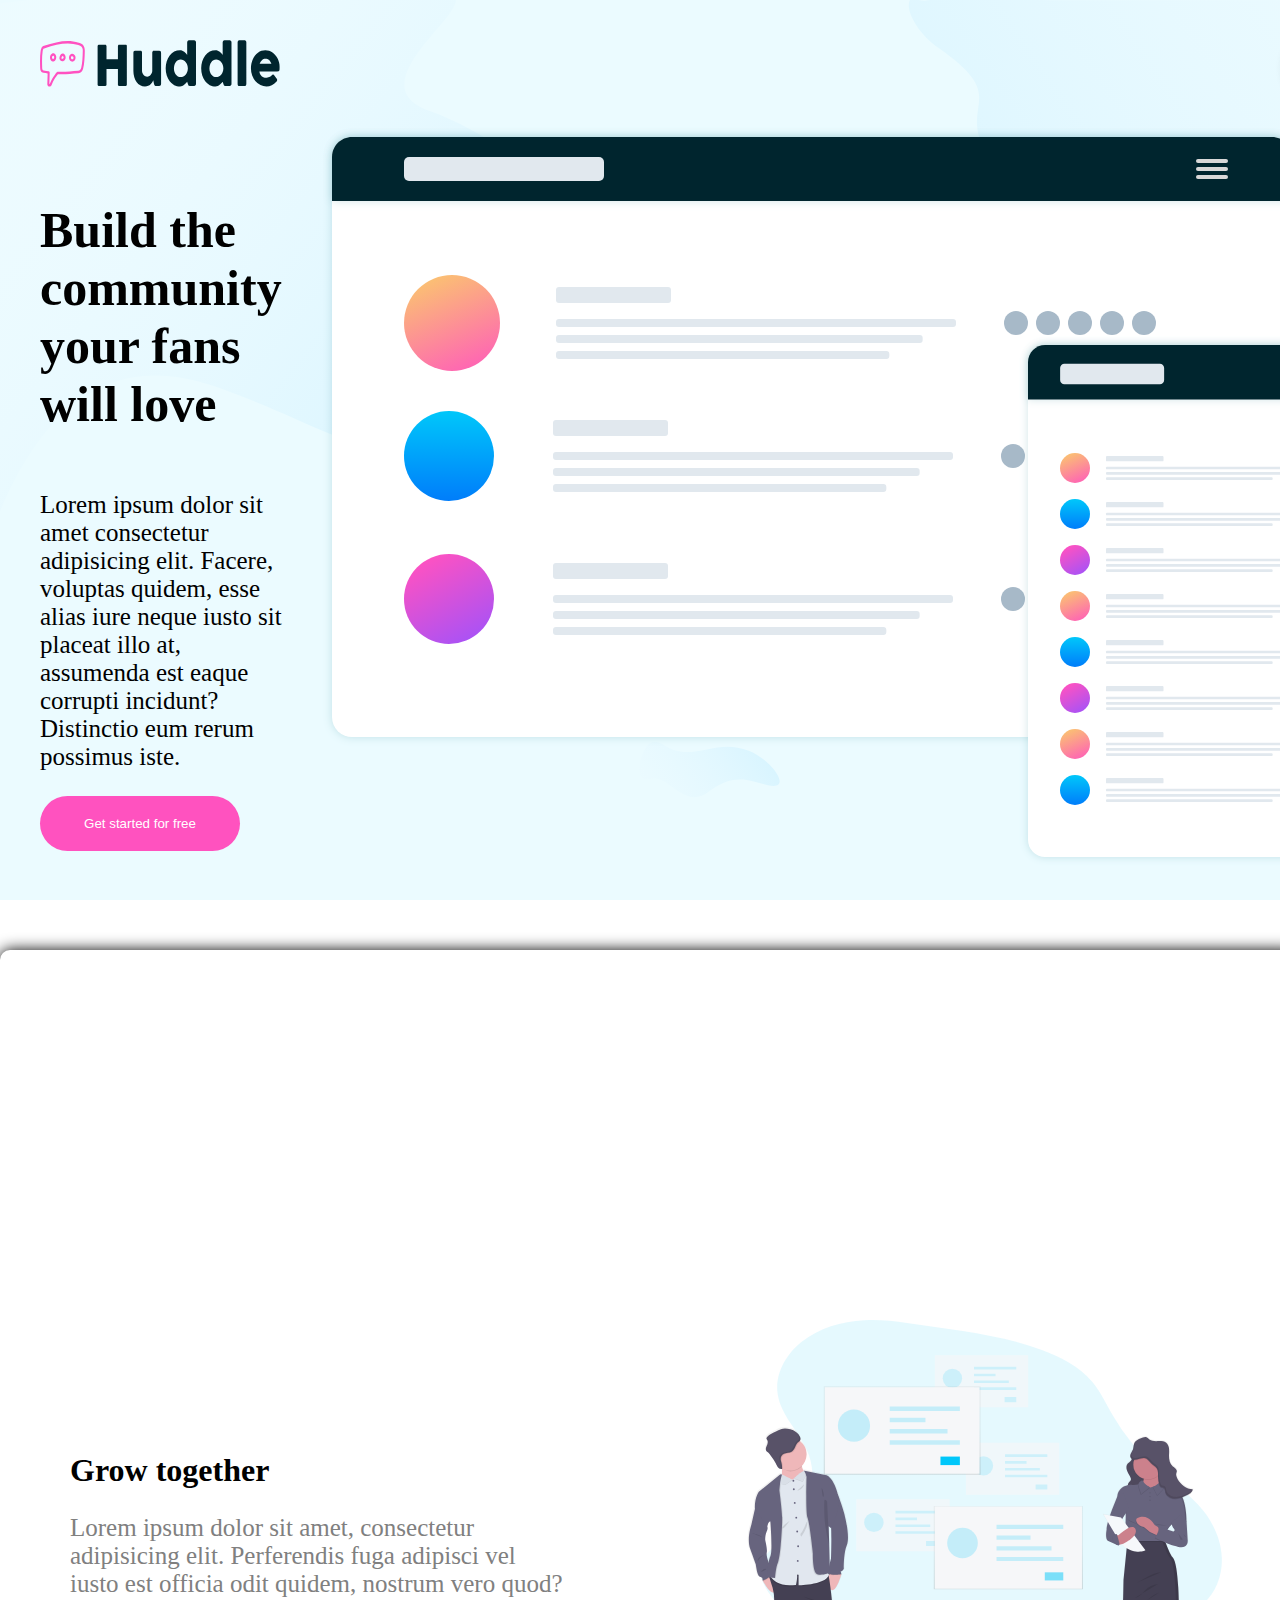
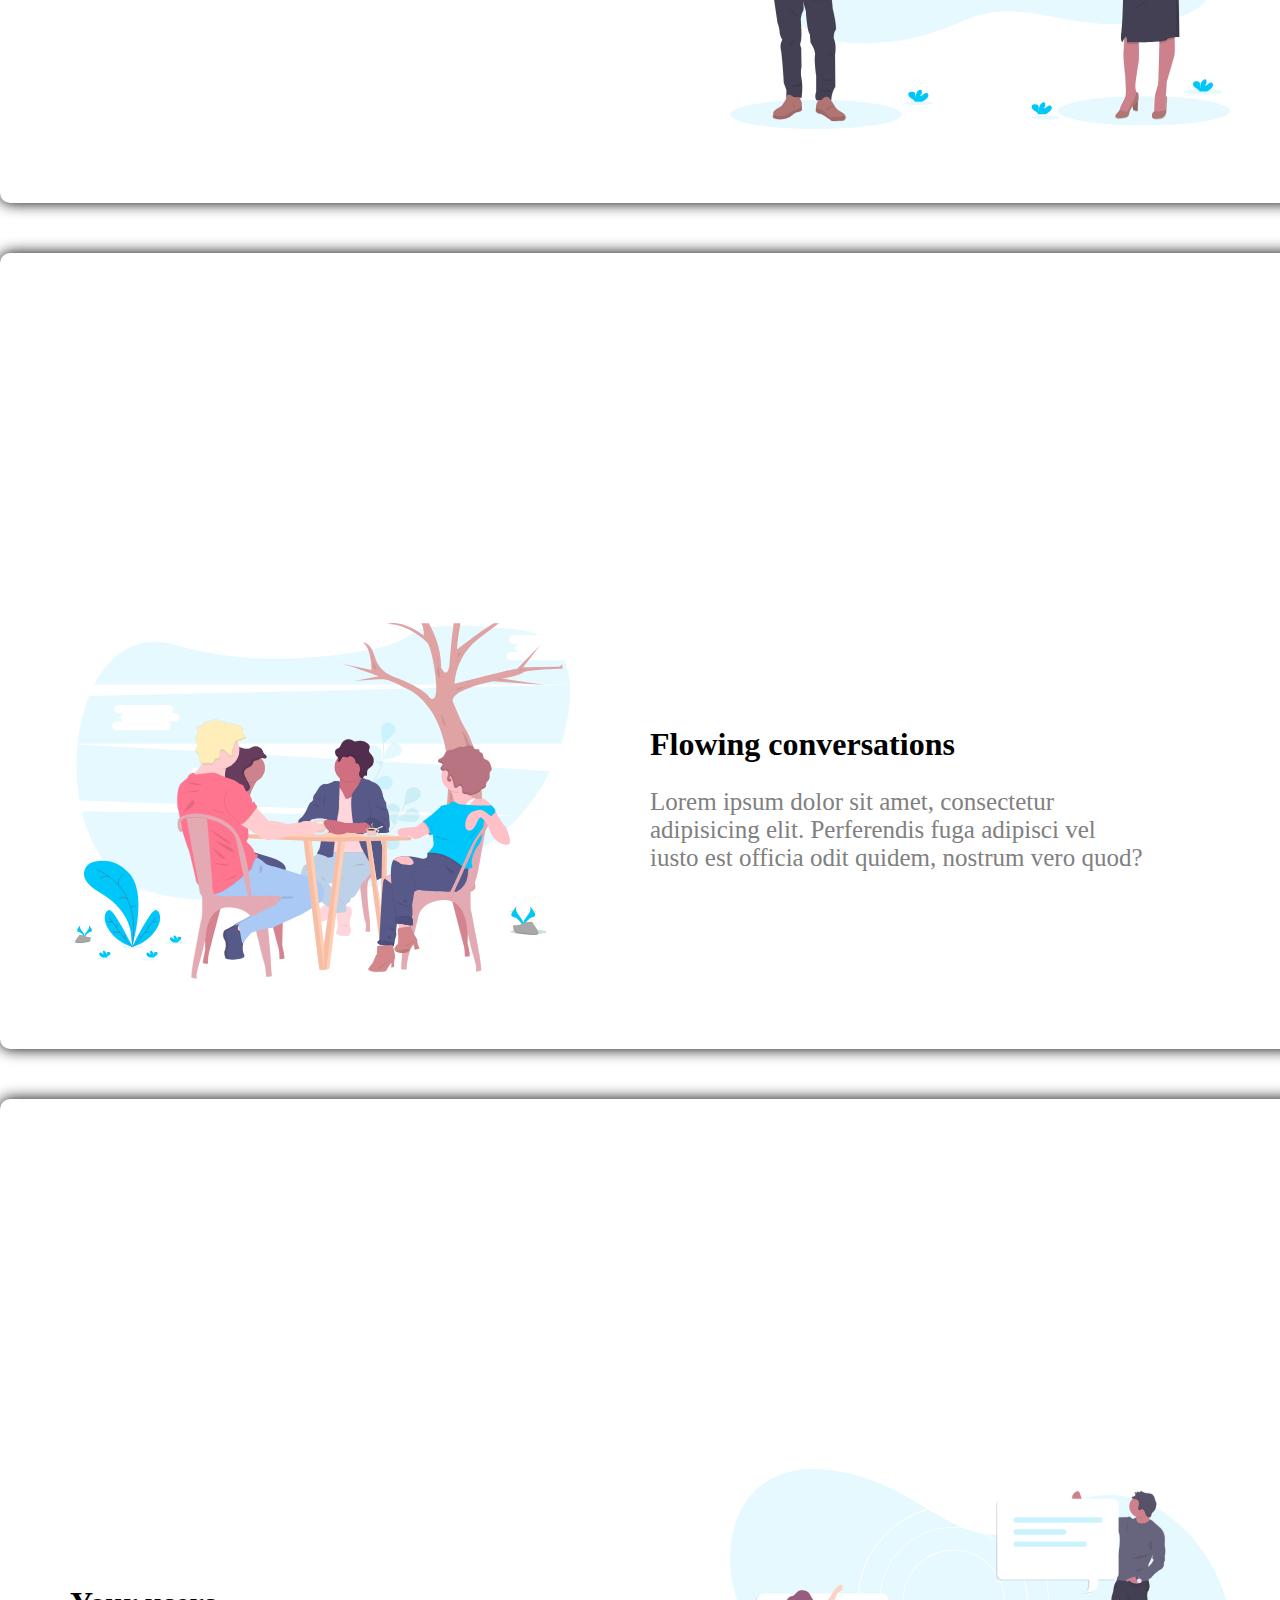
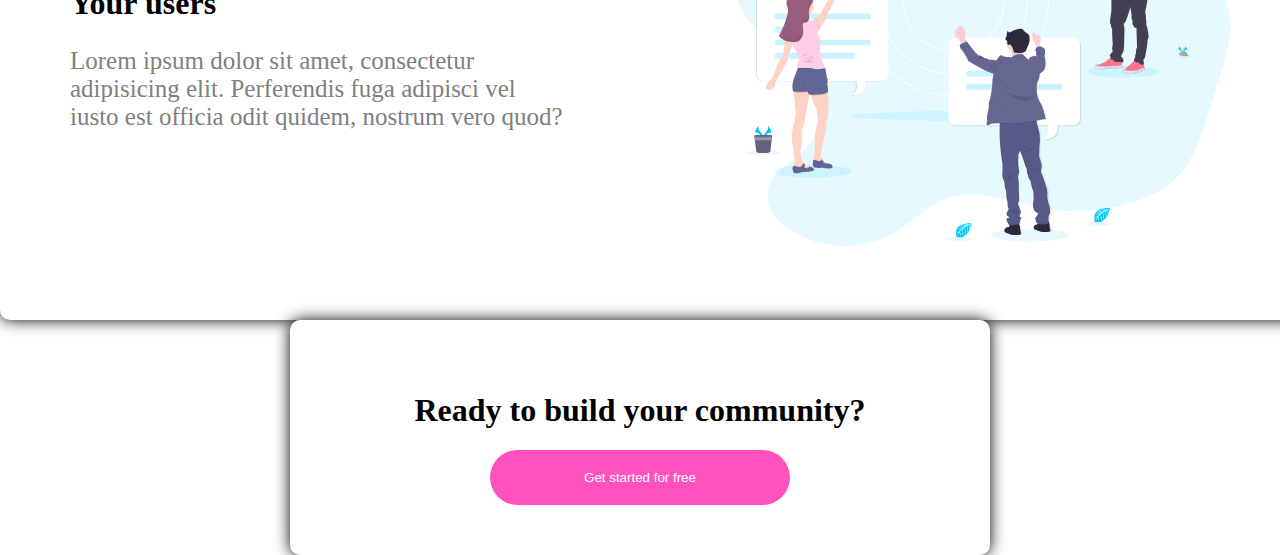
<file: index.html>
<!DOCTYPE html>
<html lang="en">
  <head>
    <meta charset="UTF-8" />
    <meta name="viewport" content="width=device-width, initial-scale=1.0" />
    <title>Document</title>
    <link rel="stylesheet" href="style.css" />
  </head>
  <body>
    <div class="head">
      <div class="d1">
        <img src="images/logo.svg" alt="" />
        <button class="btn1">Try it free</button>
      </div>

      <!-- community section -->
      <div class="community-section">
        <div class="d2">
          <h1 class="h1">Build the community your fans will love</h1>
          <p class="p1">
            Lorem ipsum dolor sit amet consectetur adipisicing elit. Facere,
            voluptas quidem, esse alias iure neque iusto sit placeat illo at,
            assumenda est eaque corrupti incidunt? Distinctio eum rerum possimus
            iste.
          </p>
          <button class="btn2">Get started for free</button>
        </div>
        <div class="d3">
          <img src="images/illustration-mockups.svg" alt="" />
        </div>
      </div>
    </div>
    <!-- section 2 -->
     
    <div class="container">
      <div class="container2">
        <div class="grow-together">
          <div class="grow-text">
            <h1 class="h2">Grow together</h1>
            <p class="p2">
              Lorem ipsum dolor sit amet, consectetur adipisicing elit.
              Perferendis fuga adipisci vel iusto est officia odit quidem,
              nostrum vero quod?
            </p>
          </div>
          <div class="grow-img">
            <img
              class="img2"
              src="images/illustration-grow-together.svg"
              alt=""
            />
          </div>
        </div>
      </div>
      <div class="container">
        <div class="container2">
          <div class="grow-together">
            <img
            class="img2"
            src="images/illustration-flowing-conversation.svg"
            alt=""
          />
            <div class="grow-text">
              <h1 class="h2">Flowing conversations</h1>
              <p class="p2">
                Lorem ipsum dolor sit amet, consectetur adipisicing elit.
                Perferendis fuga adipisci vel iusto est officia odit quidem,
                nostrum vero quod?
              </p>
            </div>
            <div class="grow-img">
            </div>
          </div>
        </div>
        <div class="container2">
          <div class="grow-together">
            <div class="grow-text">
              <h1 class="h2">Your users</h1>
              <p class="p2">
                Lorem ipsum dolor sit amet, consectetur adipisicing elit.
                Perferendis fuga adipisci vel iusto est officia odit quidem,
                nostrum vero quod?
              </p>
            </div>
            <div class="grow-img">
              <img
                class="img2"
                src="images/illustration-your-users.svg"
                alt=""
              />
            </div>
          </div>
        </div>
        <div class="community_button">
          <h1>Ready to build your community?</h1>
          <button class="btn3">Get started for free</button>
        </div>

    </div>

    <div class="footer">
      
    </div>
  </body>
</html>
</file>
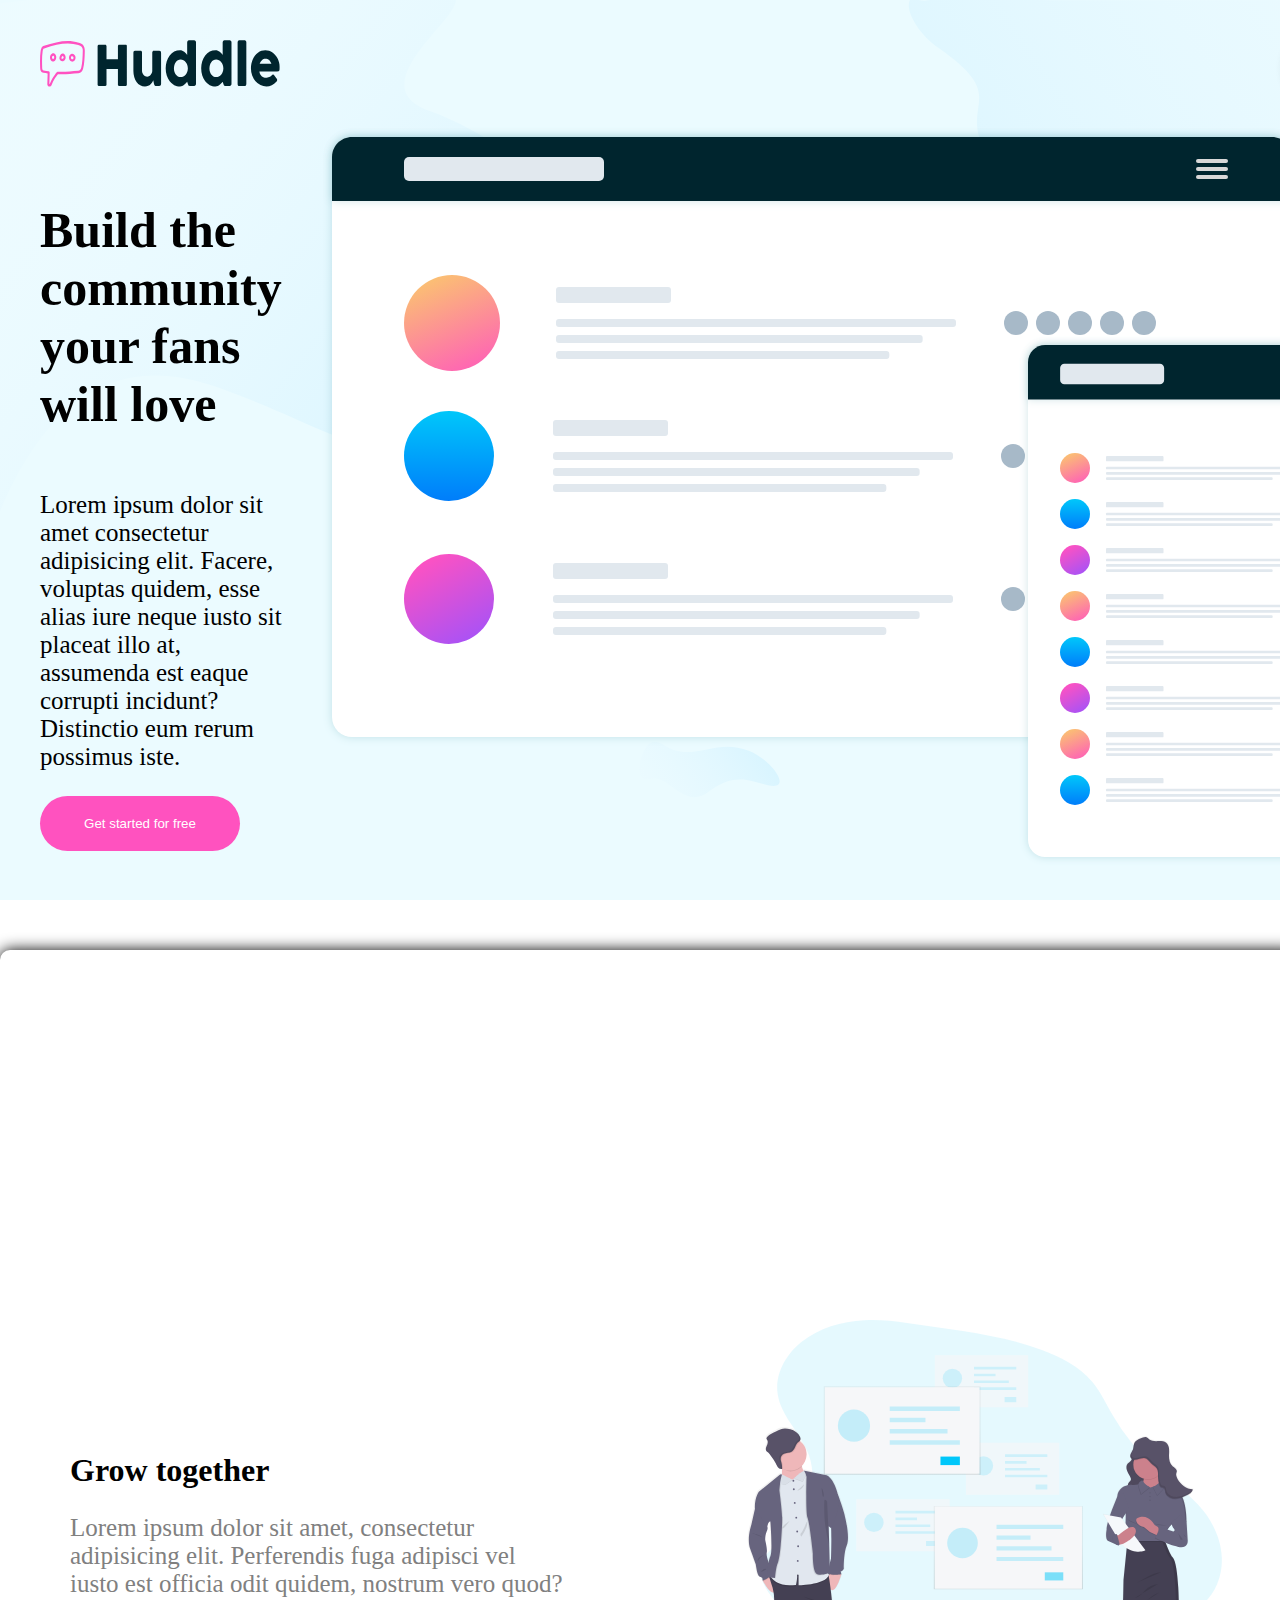
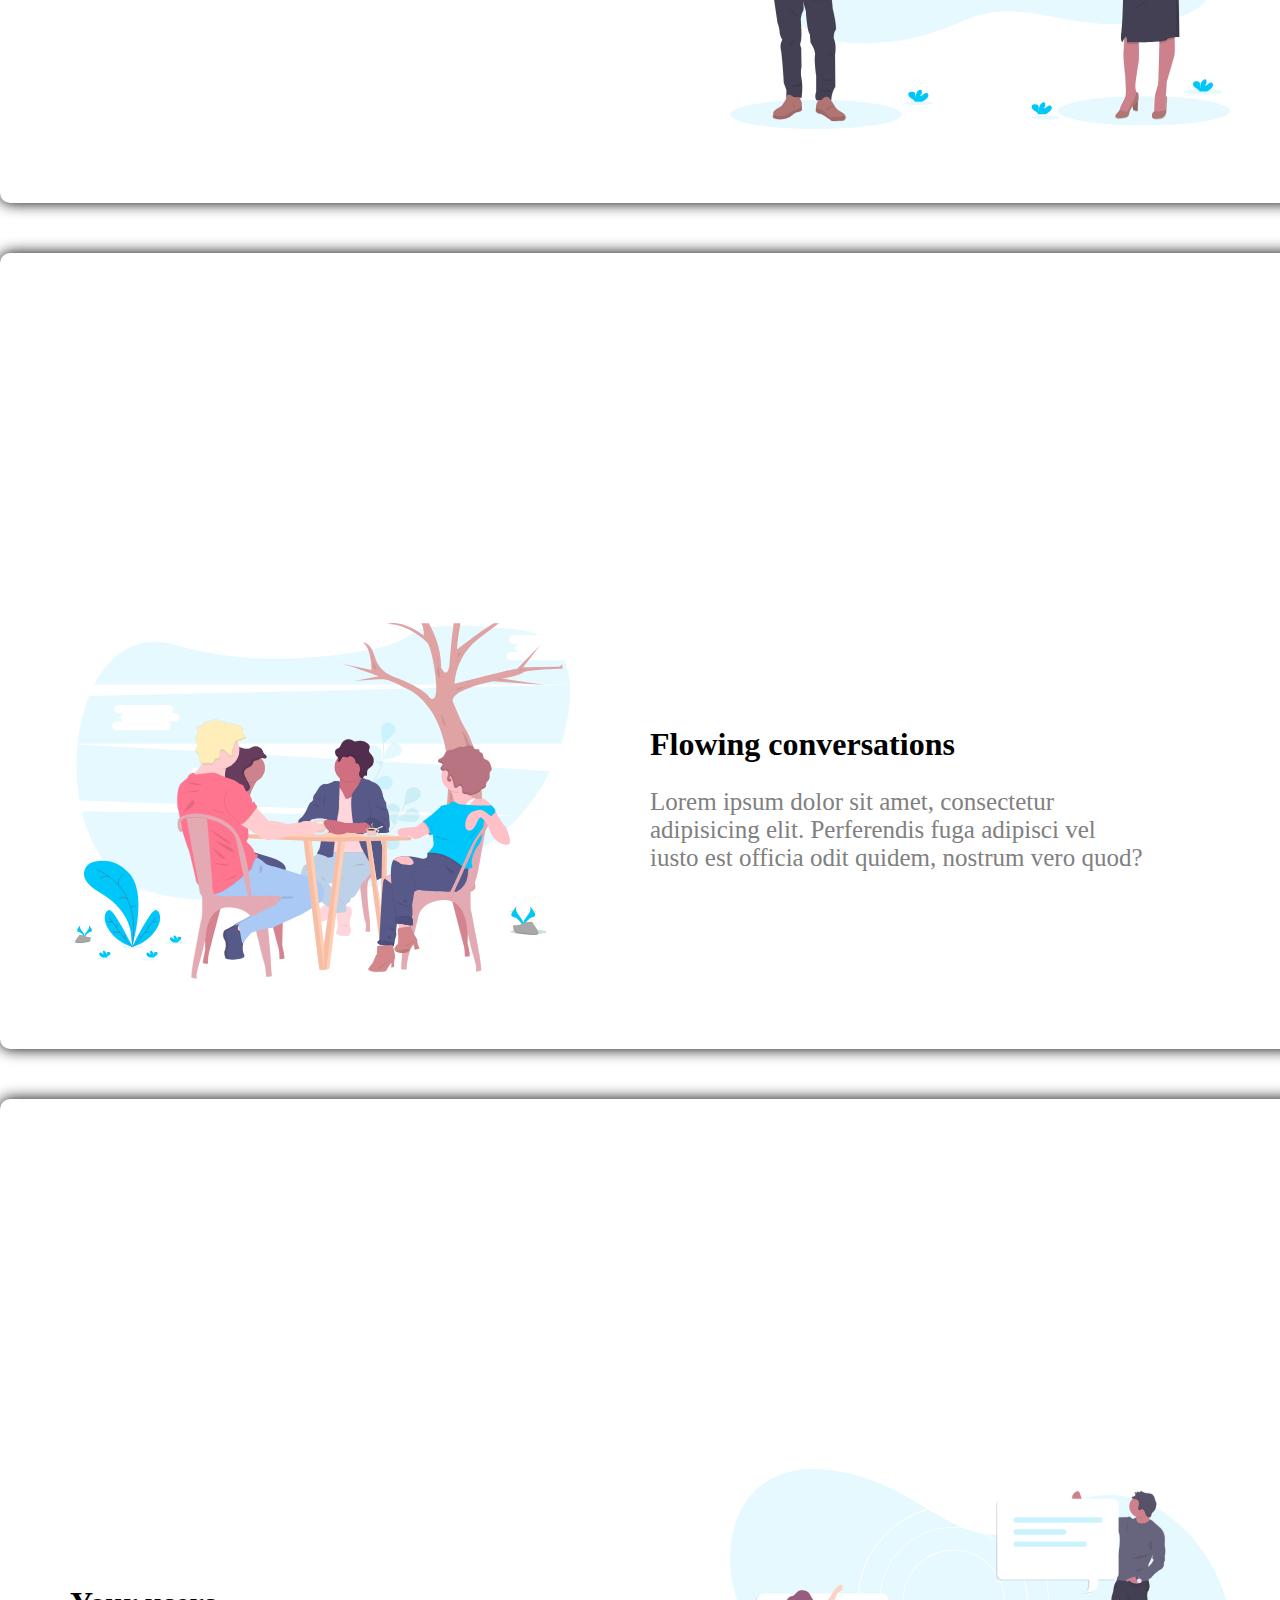
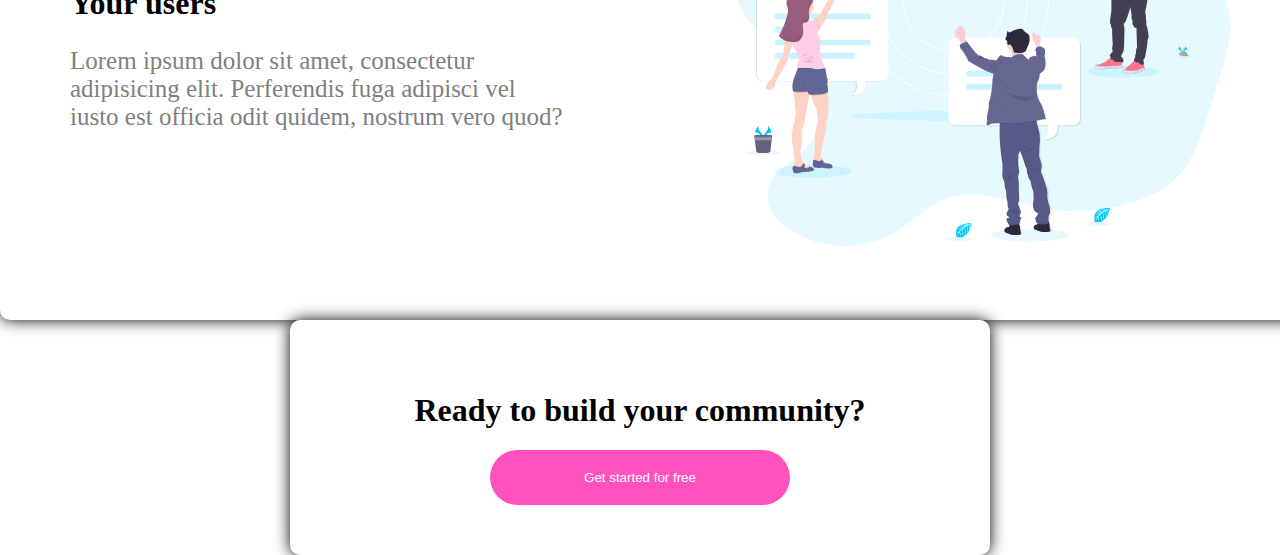
<file: huddle-landing-page-with-alternating-feature-blocks-master/index.html>
<!DOCTYPE html>
<html lang="en">

<head>
  <meta charset="UTF-8" />
  <meta name="viewport" content="width=device-width, initial-scale=1.0" />
  <title>Document</title>
  <link rel="stylesheet" href="style.css" />
</head>

<body>
  <div class="head">
    <div class="d1">
      <img src="images/logo.svg" alt="" />
      <button class="btn1">Try it free</button>
    </div>

    <!-- community section -->
    <div class="community-section">
      <div class="d2">
        <h1 class="h1">Build the community your fans will love</h1>
        <p class="p1">
          Lorem ipsum dolor sit amet consectetur adipisicing elit. Facere,
          voluptas quidem, esse alias iure neque iusto sit placeat illo at,
          assumenda est eaque corrupti incidunt? Distinctio eum rerum possimus
          iste.
        </p>
        <button class="btn2">Get started for free</button>
      </div>
      <div class="d3">
        <img src="images/illustration-mockups.svg" alt="" />
      </div>
    </div>
  </div>
  <!-- section 2 -->

  <div class="container">
    <div class="container2">
      <div class="grow-together">
        <div class="grow-text">
          <h1 class="h2">Grow together</h1>
          <p class="p2">
            Lorem ipsum dolor sit amet, consectetur adipisicing elit.
            Perferendis fuga adipisci vel iusto est officia odit quidem,
            nostrum vero quod?
          </p>
        </div>
        <div class="grow-img">
          <img class="img2" src="images/illustration-grow-together.svg" alt="" />
        </div>
      </div>
    </div>
    <div class="container">
      <div class="container2">
        <div class="grow-together">
          <img class="img2" src="images/illustration-flowing-conversation.svg" alt="" />
          <div class="grow-text">
            <h1 class="h2">Flowing conversations</h1>
            <p class="p2">
              Lorem ipsum dolor sit amet, consectetur adipisicing elit.
              Perferendis fuga adipisci vel iusto est officia odit quidem,
              nostrum vero quod?
            </p>
          </div>
          <div class="grow-img">
          </div>
        </div>
      </div>
      <div class="container2">
        <div class="grow-together">
          <div class="grow-text">
            <h1 class="h2">Your users</h1>
            <p class="p2">
              Lorem ipsum dolor sit amet, consectetur adipisicing elit.
              Perferendis fuga adipisci vel iusto est officia odit quidem,
              nostrum vero quod?
            </p>
          </div>
          <div class="grow-img">
            <img class="img2" src="images/illustration-your-users.svg" alt="" />
          </div>
        </div>
      </div>
      <div class="community_button">
        <h1>Ready to build your community?</h1>
        <button class="btn3">Get started for free</button>
      </div>

    </div>

    <div class="footer">

    </div>
</body>

</html>
</file>
<file: style.css>
body{
    margin: 0px;
}
.head{
    background: url(images/bg-hero-desktop.svg) , hsl(193, 100%, 96%);
    height: 100vh;
    background-repeat: no-repeat ;
    background-size: cover;
}
.d1{
    display: flex;
    gap: 1000px;
    padding: 40px;
}
.btn1{
    border: 0px;
    background-color: white;
    border-radius: 20px;
    color: hsl(208, 11%, 55%);
    width: 150px;
    box-shadow: 5px 5px 10px rgba(0, 0, 0, 0.164);
}
.btn1:hover{
    cursor: pointer;
    background-color: hsl(322, 100%, 66%);
    color: white;
}
.d2{
    display: flex;
    flex-direction: column;
    width: 700px;
    padding: 40px;
}
.btn2{
    border: 0px;
    background-color: hsl(322, 100%, 66%);
    border-radius: 30px;
    color: white;
    width: 200px;
    padding: 20px;
}
.btn2:hover{
    cursor: pointer;
    background-color: hsl(322, 97%, 25%);
}
.community-section{
    display: flex;
}
.h1{
    font-size: 50px;
}
.p1{
    font-size: 25px;
}
 /* section 2 */

.grow-together{
    margin-top: 300px;
    display: flex;
    gap: 50px;
    justify-content: space-between;
    align-items: center;
    padding: 20px;
}
.container{
    height: 100vh;
}
.container2{
    background-color: white;
    border-radius: 10px;
    box-shadow: 0px 0px 15px ;
    padding: 50px;
    margin: auto;
    margin-top: 50px;
    width: 1200px;
    
}
.img2{
    width: 500px;
}
.grow-text{
    width: 500px;
}
.p2{
    font-size: 25px;
    color: gray;
}
.community_button{
    display: flex;
    justify-content: center;
    flex-direction: column;
    align-items: center;
    background-color: white;
    border-radius: 10px;
    box-shadow: 0px 0px 15px ;
    padding: 50px;
    margin: auto;
    width: 600px;

}
.btn3{
    background-color: hsl(322, 100%, 66%);
    width: 300px;
    padding: 20px;
    border-radius: 100px;
    border: 0px;
    color: white;
}
.btn3:hover{
    background-color: hsl(322, 97%, 25%);
}
</file>
<file: huddle-landing-page-with-alternating-feature-blocks-master/style.css>
body {
    margin: 0px;
}

.head {
    background: url(images/bg-hero-desktop.svg), hsl(193, 100%, 96%);
    height: 100vh;
    background-repeat: no-repeat;
    background-size: cover;
}

.d1 {
    display: flex;
    gap: 1000px;
    padding: 40px;
}

.btn1 {
    border: 0px;
    background-color: white;
    border-radius: 20px;
    color: hsl(208, 11%, 55%);
    width: 150px;
    box-shadow: 5px 5px 10px rgba(0, 0, 0, 0.164);
}

.btn1:hover {
    cursor: pointer;
    background-color: hsl(322, 100%, 66%);
    color: white;
}

.d2 {
    display: flex;
    flex-direction: column;
    width: 700px;
    padding: 40px;
}

.btn2 {
    border: 0px;
    background-color: hsl(322, 100%, 66%);
    border-radius: 30px;
    color: white;
    width: 200px;
    padding: 20px;
}

.btn2:hover {
    cursor: pointer;
    background-color: hsl(322, 97%, 25%);
}

.community-section {
    display: flex;
}

.h1 {
    font-size: 50px;
}

.p1 {
    font-size: 25px;
}

/* section 2 */

.grow-together {
    margin-top: 300px;
    display: flex;
    gap: 50px;
    justify-content: space-between;
    align-items: center;
    padding: 20px;
}

.container {
    height: 100vh;
}

.container2 {
    background-color: white;
    border-radius: 10px;
    box-shadow: 0px 0px 15px;
    padding: 50px;
    margin: auto;
    margin-top: 50px;
    width: 1200px;

}

.img2 {
    width: 500px;
}

.grow-text {
    width: 500px;
}

.p2 {
    font-size: 25px;
    color: gray;
}

.community_button {
    display: flex;
    justify-content: center;
    flex-direction: column;
    align-items: center;
    background-color: white;
    border-radius: 10px;
    box-shadow: 0px 0px 15px;
    padding: 50px;
    margin: auto;
    width: 600px;

}

.btn3 {
    background-color: hsl(322, 100%, 66%);
    width: 300px;
    padding: 20px;
    border-radius: 100px;
    border: 0px;
    color: white;
}

.btn3:hover {
    background-color: hsl(322, 97%, 25%);
}
</file>
